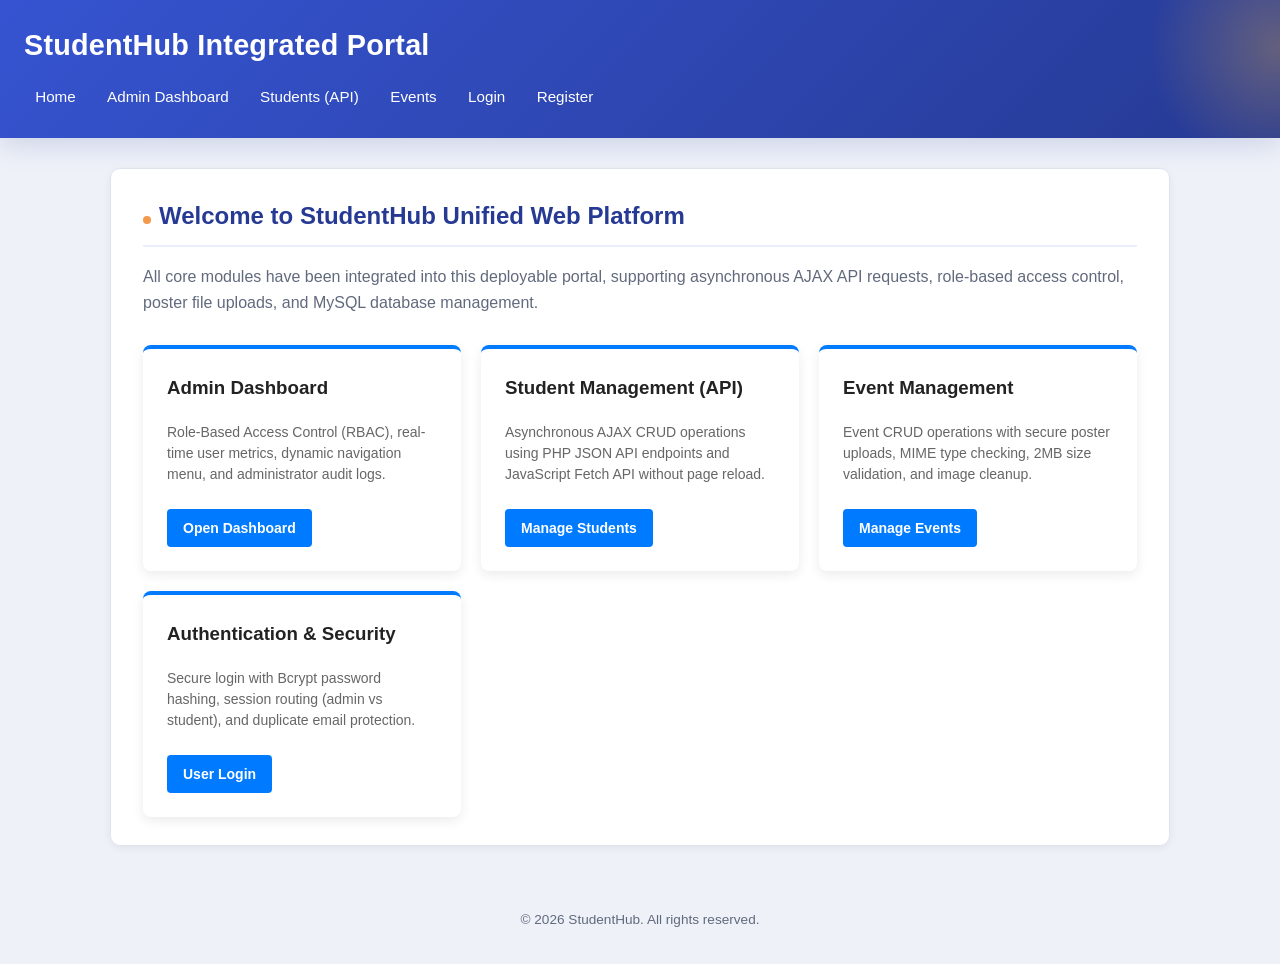
<file: index.html>
<!DOCTYPE html>
<html lang="en">
<head>
    <meta charset="UTF-8">
    <meta name="viewport" content="width=device-width, initial-scale=1.0">
    <title>StudentHub - Integrated Portal</title>
    <link rel="stylesheet" href="styles.css">
    <style>
        .portal-grid {
            display: grid;
            grid-template-columns: repeat(auto-fit, minmax(260px, 1fr));
            gap: 20px;
            margin-top: 30px;
        }
        .portal-card {
            background: white;
            padding: 24px;
            border-radius: 8px;
            box-shadow: 0 4px 12px rgba(0,0,0,0.08);
            border-top: 4px solid #007bff;
            transition: transform 0.2s;
        }
        .portal-card:hover {
            transform: translateY(-4px);
        }
        .portal-card h3 {
            margin-top: 0;
            color: #222;
        }
        .portal-card p {
            color: #666;
            font-size: 14px;
            line-height: 1.5;
        }
        .portal-btn {
            display: inline-block;
            background: #007bff;
            color: white;
            padding: 8px 16px;
            border-radius: 4px;
            text-decoration: none;
            font-weight: bold;
            font-size: 14px;
            margin-top: 10px;
        }
        .portal-btn:hover {
            background: #0056b3;
            text-decoration: none;
        }
    </style>
</head>
<body>

    <header>
        <h1>StudentHub Integrated Portal</h1>
        <nav aria-label="Main Navigation">
            <a href="index.html">Home</a>
            <a href="admin_dashboard.php">Admin Dashboard</a>
            <a href="student_api.html">Students (API)</a>
            <a href="events.php">Events</a>
            <a href="login.php">Login</a>
            <a href="register.php">Register</a>
        </nav>
    </header>

    <main id="main-content" style="max-width: 1100px; margin: 30px auto; padding: 0 20px;">
        <section>
            <h2>Welcome to StudentHub Unified Web Platform</h2>
            <p>All core modules have been integrated into this deployable portal, supporting asynchronous AJAX API requests, role-based access control, poster file uploads, and MySQL database management.</p>

            <div class="portal-grid">
                <div class="portal-card">
                    <h3>Admin Dashboard</h3>
                    <p>Role-Based Access Control (RBAC), real-time user metrics, dynamic navigation menu, and administrator audit logs.</p>
                    <a href="admin_dashboard.php" class="portal-btn">Open Dashboard</a>
                </div>

                <div class="portal-card">
                    <h3>Student Management (API)</h3>
                    <p>Asynchronous AJAX CRUD operations using PHP JSON API endpoints and JavaScript Fetch API without page reload.</p>
                    <a href="student_api.html" class="portal-btn">Manage Students</a>
                </div>

                <div class="portal-card">
                    <h3>Event Management</h3>
                    <p>Event CRUD operations with secure poster uploads, MIME type checking, 2MB size validation, and image cleanup.</p>
                    <a href="events.php" class="portal-btn">Manage Events</a>
                </div>

                <div class="portal-card">
                    <h3>Authentication & Security</h3>
                    <p>Secure login with Bcrypt password hashing, session routing (admin vs student), and duplicate email protection.</p>
                    <a href="login.php" class="portal-btn">User Login</a>
                </div>
            </div>
        </section>
    </main>

    <footer>
        <p>&copy; 2026 StudentHub. All rights reserved.</p>
    </footer>

</body>
</html>
</file>
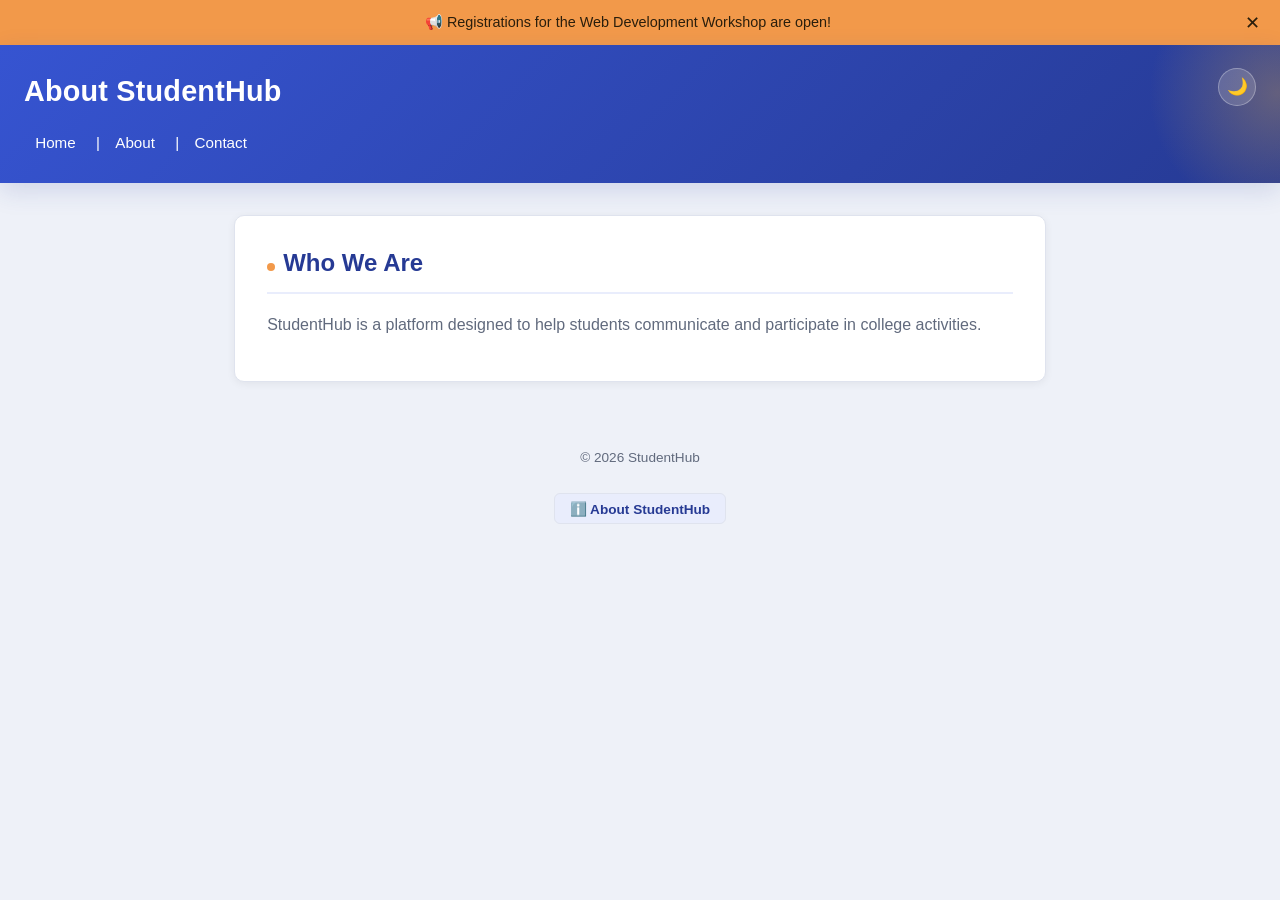
<file: about.html>
<!DOCTYPE html>
<html lang="en">
<head>
    <meta charset="UTF-8">
    <meta name="viewport" content="width=device-width, initial-scale=1.0">
    <title>About - StudentHub</title>
    <link rel="stylesheet" href="styles.css">
</head>
<body>
    <header>
        <h1>About StudentHub</h1>
        <nav aria-label="Main Navigation">
            <a href="index.html">Home</a> |
            <a href="about.html">About</a> |
            <a href="contact.html">Contact</a>
        </nav>
    </header>
    <main>
        <section>
            <h2>Who We Are</h2>
            <p>StudentHub is a platform designed to help students communicate and participate in college activities.</p>
        </section>
    </main>
    <footer>
        <p>&copy; 2026 StudentHub</p>
    </footer>
    <script src="script.js"></script>
</body>
</html>
</file>
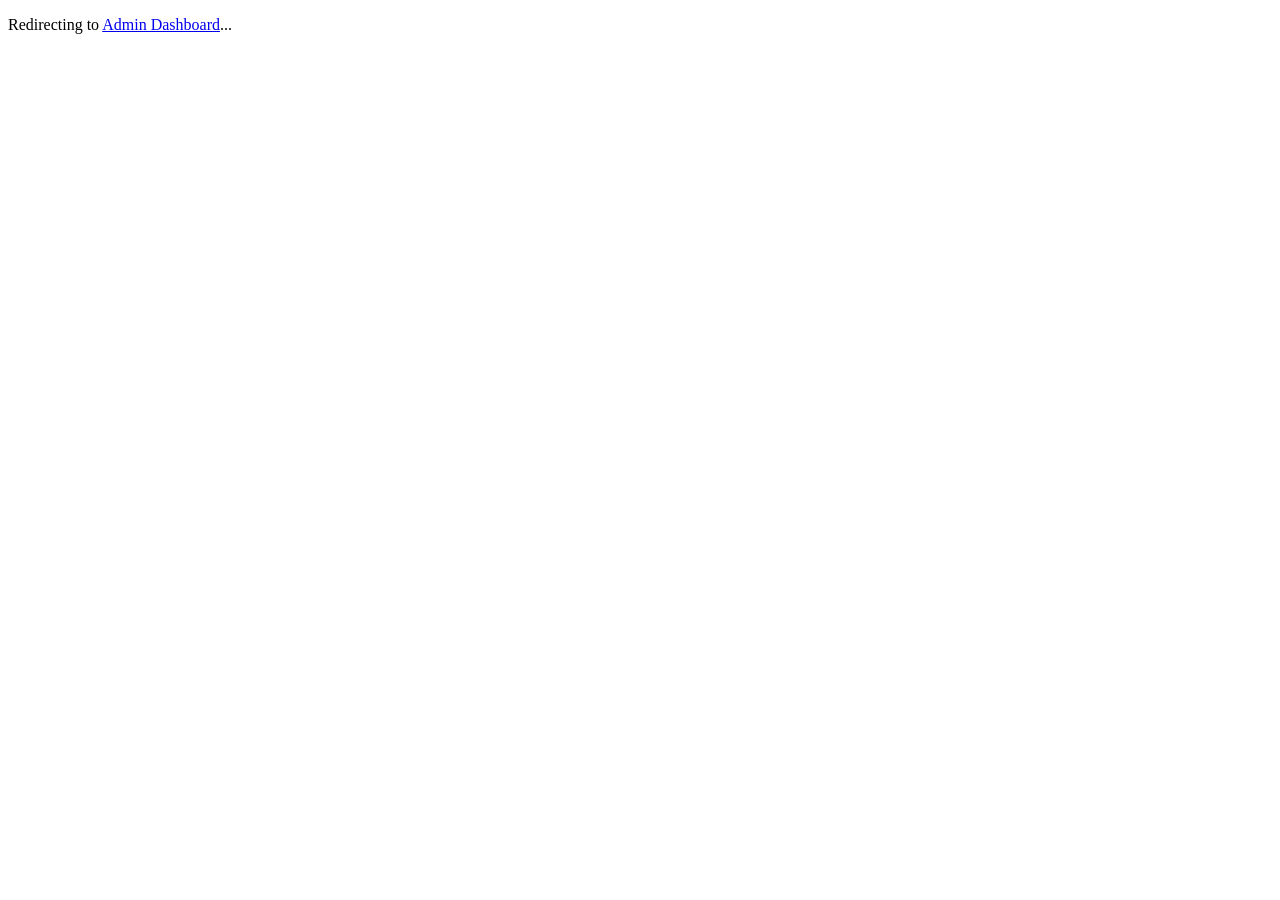
<file: admin.html>
<!DOCTYPE html>
<html lang="en">
<head>
    <meta charset="UTF-8">
    <meta http-equiv="refresh" content="0; url=admin_dashboard.php">
    <title>Admin - StudentHub</title>
</head>
<body>
    <p>Redirecting to <a href="admin_dashboard.php">Admin Dashboard</a>...</p>
</body>
</html>
</file>
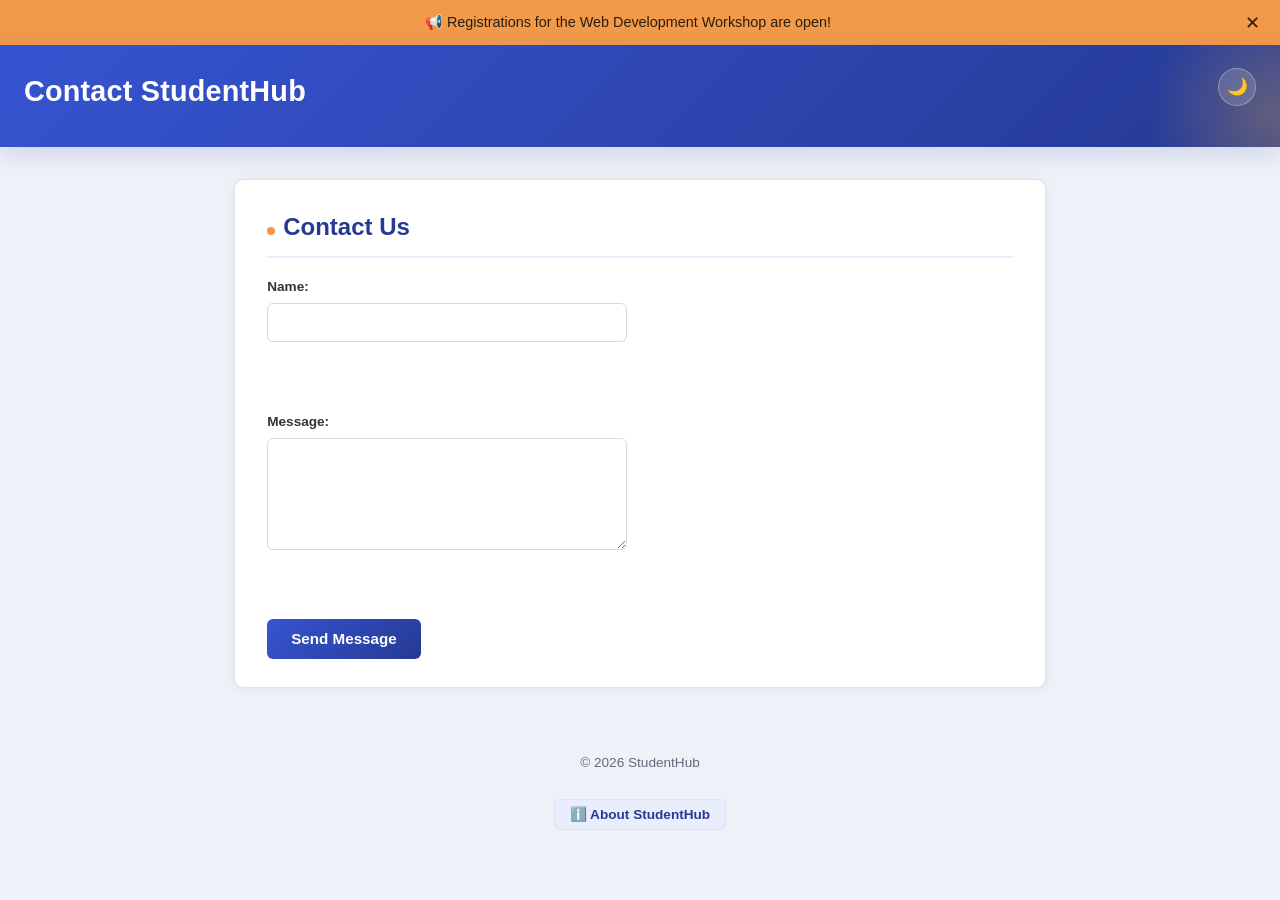
<file: contact.html>
<!DOCTYPE html>
<html lang="en">
<head>
    <meta charset="UTF-8">
    <meta name="viewport" content="width=device-width, initial-scale=1.0">
    <title>Contact - StudentHub</title>
    <link rel="stylesheet" href="styles.css">
</head>
<body>
    <header>
        <h1>Contact StudentHub</h1>
    </header>
    <main>
        <section>
            <h2>Contact Us</h2>
            <form>
                <label for="name">Name:</label>
                <input type="text" id="name" required>
                <br><br>
                <label for="message">Message:</label>
                <textarea id="message" rows="5" cols="30"></textarea>
                <br><br>
                <button type="submit">Send Message</button>
            </form>
        </section>
    </main>
    <footer>
        <p>&copy; 2026 StudentHub</p>
    </footer>
    <script src="script.js"></script>
</body>
</html>
</file>
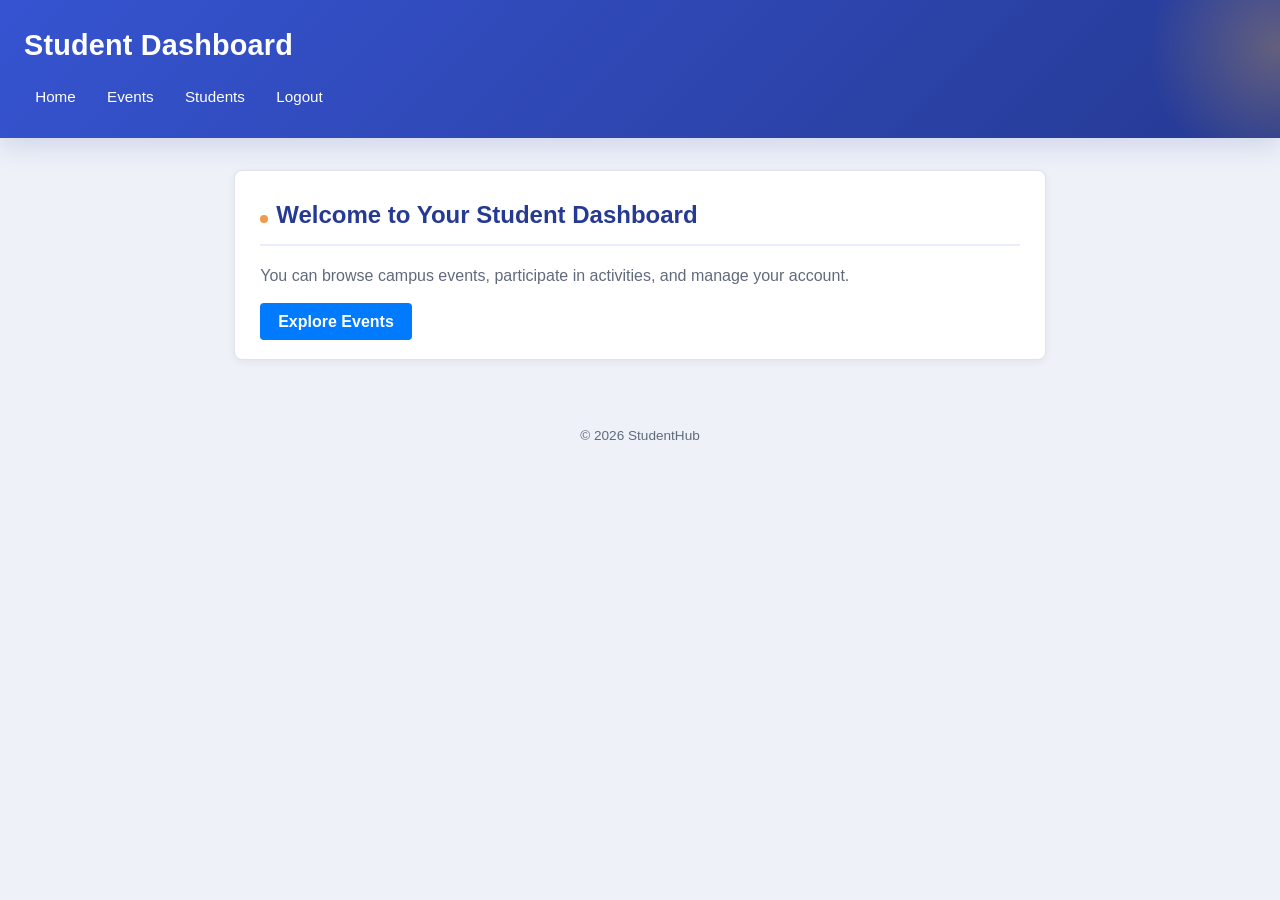
<file: dashboard.html>
<!DOCTYPE html>
<html lang="en">
<head>
    <meta charset="UTF-8">
    <meta name="viewport" content="width=device-width, initial-scale=1.0">
    <title>Student Dashboard - StudentHub</title>
    <link rel="stylesheet" href="styles.css">
</head>
<body>
    <header>
        <h1>Student Dashboard</h1>
        <nav aria-label="Dashboard Navigation">
            <a href="index.html">Home</a>
            <a href="events.php">Events</a>
            <a href="student_api.html">Students</a>
            <a href="login.php">Logout</a>
        </nav>
    </header>
    <main>
        <section style="max-width: 900px; margin: 30px auto; background: white; padding: 25px; border-radius: 8px;">
            <h2>Welcome to Your Student Dashboard</h2>
            <p>You can browse campus events, participate in activities, and manage your account.</p>
            <div style="margin-top: 20px;">
                <a href="events.php" style="background:#007bff; color:white; padding:10px 18px; border-radius:4px; text-decoration:none; font-weight:bold;">Explore Events</a>
            </div>
        </section>
    </main>
    <footer>
        <p>&copy; 2026 StudentHub</p>
    </footer>
</body>
</html>
</file>
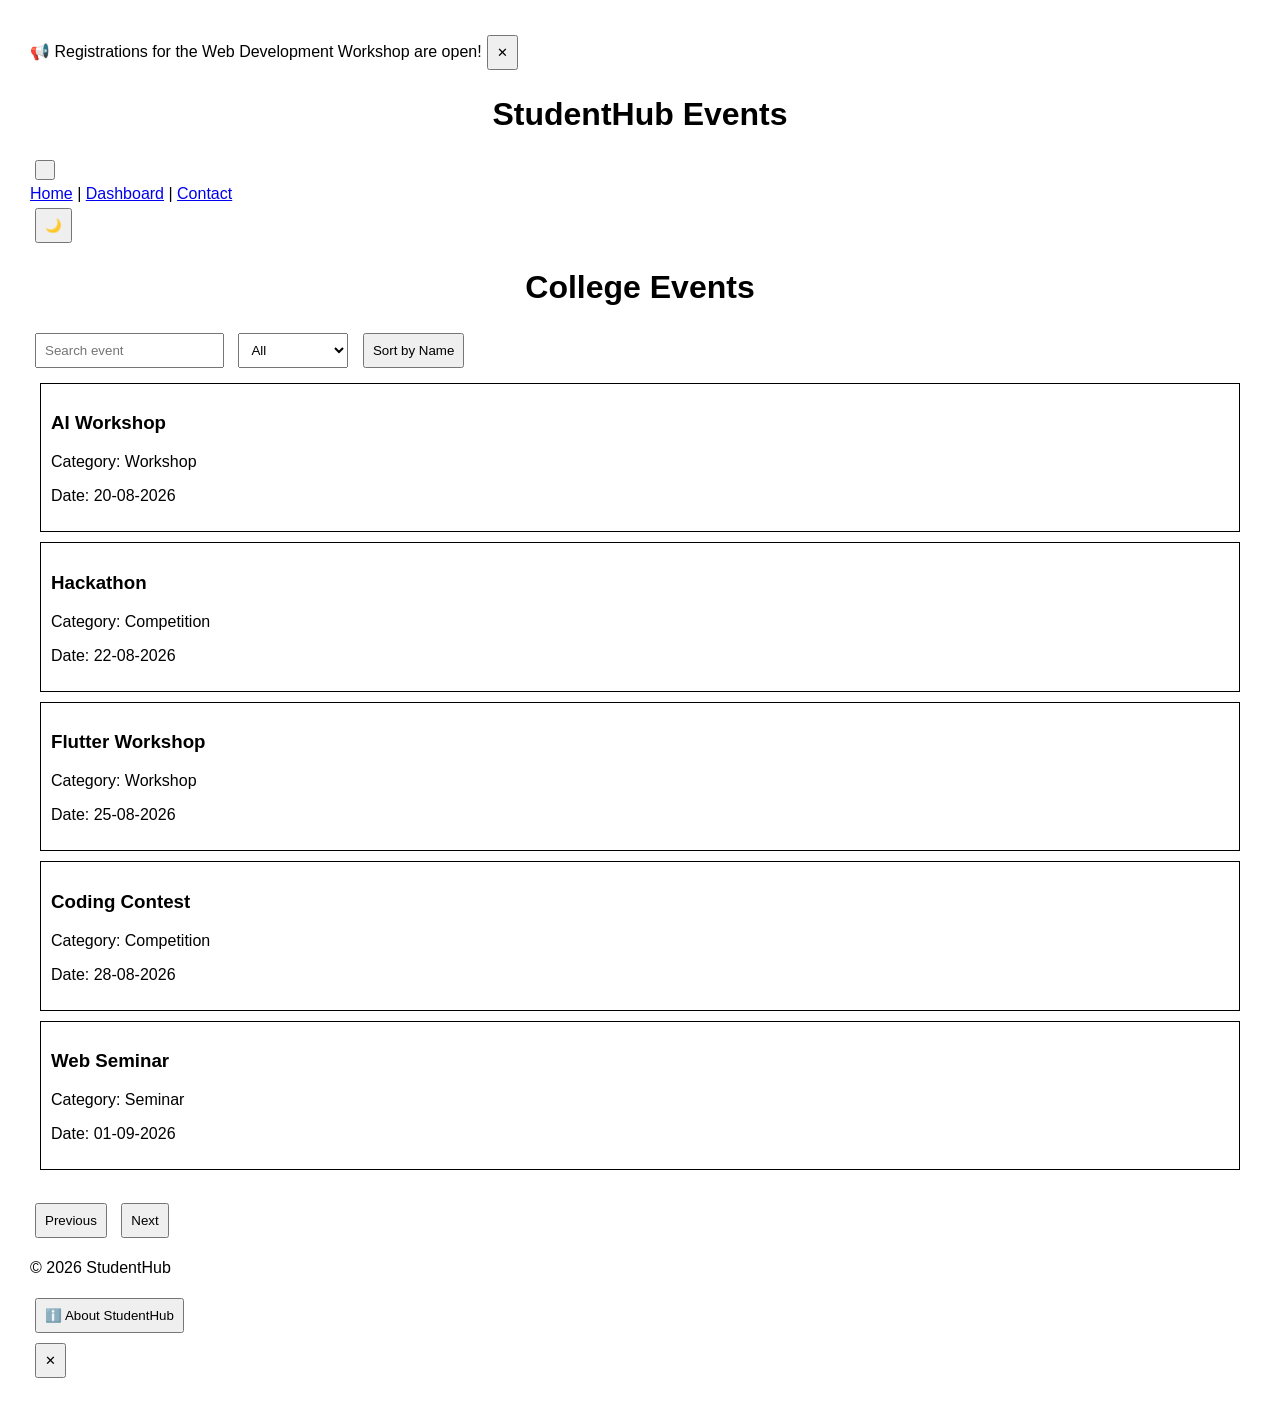
<file: events.html>
<!DOCTYPE html>
<html lang="en">
<head>
     <link rel = "stylesheet" href = "C:\Users\montu\OneDrive\Student_hub\styles.css">
    <meta charset="UTF-8">
    <meta name="viewport" content="width=device-width, initial-scale=1.0">
    <title>Events - StudentHub</title>
    <style>

                body {
                    font-family: Arial;
                    margin: 30px;
                }

                h1 {
                    text-align: center;
                }

                input, select, button {
                    padding: 8px;
                    margin: 5px;
                }

                .event {
                    border: 1px solid black;
                    padding: 10px;
                    margin: 10px;
                }

            </style>
</head>
<body>
    <header>
        <h1>StudentHub Events</h1>
        <nav aria-label="Main Navigation">
            <a href="index.html">Home</a> |
            <a href="dashboard.html">Dashboard</a> |
            <a href="contact.html">Contact</a>
        </nav>
    </header>
     <h1>College Events</h1>

            <!-- Search -->
            <input type="text" id="search" placeholder="Search event">

            <!-- Filter -->
            <select id="category">

                <option value="All">All</option>
                <option value="Workshop">Workshop</option>
                <option value="Seminar">Seminar</option>
                <option value="Competition">Competition</option>

            </select>

            <!-- Sort -->
            <button onclick="sortEvents()">
                Sort by Name
            </button>

            <!-- <hr> -->

            <div id="output">Loading...</div>

            <br>

            <!-- Pagination -->
            <button onclick="previousPage()">
                Previous
            </button>

            <button onclick="nextPage()">
                Next
            </button>


            <script>

                let events = [];
                let page = 1;
                let perPage = 5;

                // Fetch JSON data
                fetch("events.json")
                    .then(response => response.json())
                    .then(data => {
                        events = data;
                        displayEvents();

                    })

                    .catch(error => {
                        document.getElementById("output").innerHTML =
                            "Error loading data";
                    });


                // Display events
                function displayEvents() {

                    let searchText = document.getElementById("search") .value.toLowerCase();
                    let category =document.getElementById("category").value;
                    // Search
                    let result = events.filter(function(event) {
                        return event.name .toLowerCase() .includes(searchText);

                    });


                    // Filter
                    if (category != "All") {
                        result = result.filter(function(event) {
                            return event.category == category;
                        });

                    }


                    // Pagination
                    let start = (page - 1) * perPage;
                    let end = start + perPage;
                    let pageData = result.slice(start, end);


                    // Display
                    let output = "";


                    pageData.forEach(function(event) {
                        output +="<div class='event'>" + "<h3>" + event.name + "</h3>" +
                            "<p>Category: " + event.category + "</p>" +
                            "<p>Date: " + event.date + "</p>" +
                            "</div>";

                    });


                    document.getElementById("output")
                        .innerHTML = output;

                }


                // Search
                document.getElementById("search")
                    .addEventListener("input", function() {
                        page = 1;
                        displayEvents();
                    });


                // Filter
                document.getElementById("category").addEventListener("change", function() {
                        page = 1;
                        displayEvents();
                    });


                // Sort
                function sortEvents() {
                    events.sort(function(a, b) {
                        return a.name.localeCompare(b.name);

                    });

                    displayEvents();
                }


                // Next page
                function nextPage() {
                    page++;
                    displayEvents();
                }


                // Previous page
                function previousPage() {
                    if (page > 1) {
                        page--;
                        displayEvents();
                    }
                }

            </script>
    <footer>
        <p>&copy; 2026 StudentHub</p>
    </footer>
     <script src="script.js"></script>
</body>
</html>
</file>
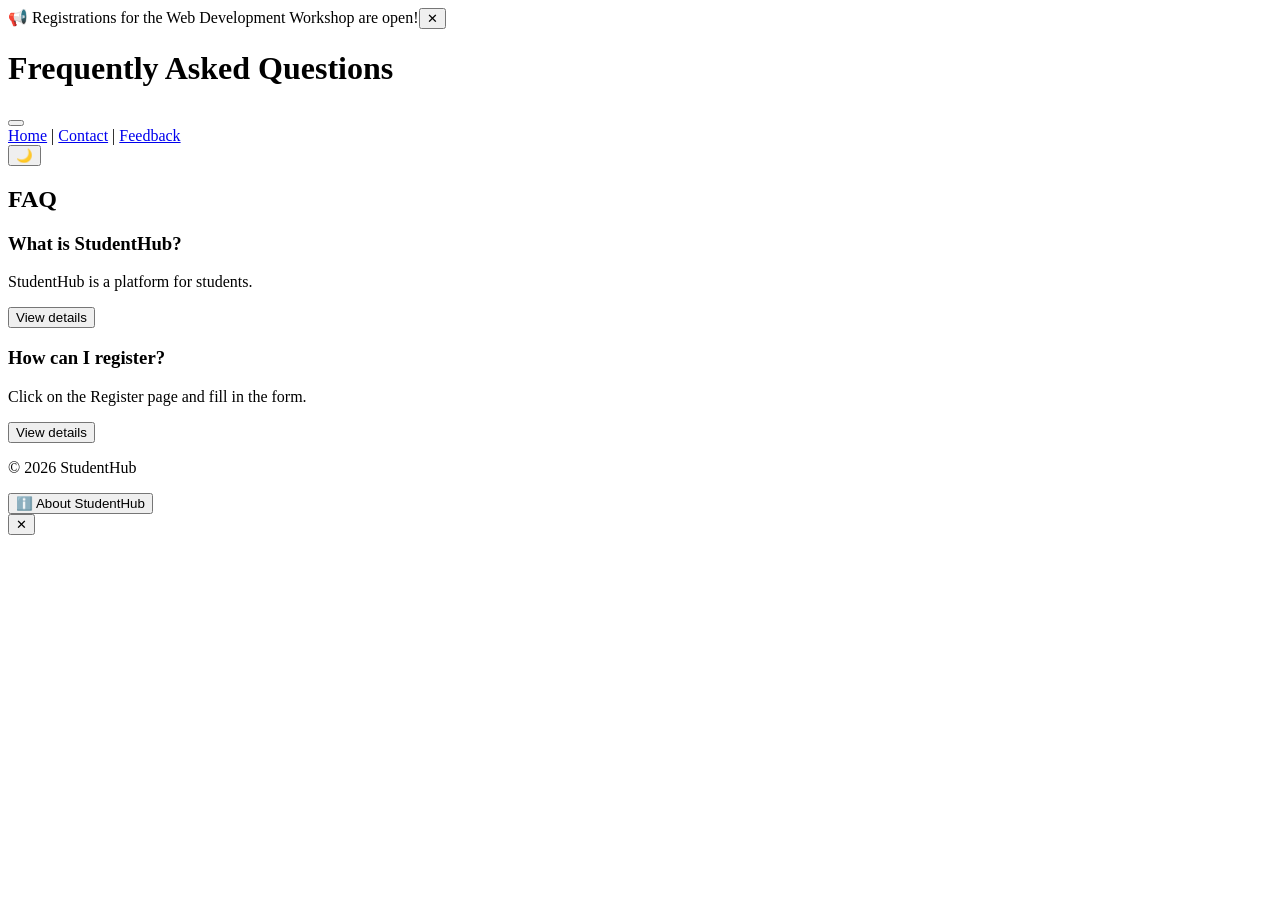
<file: faq.html>
<!DOCTYPE html>
<html lang="en">
<head>
     <link rel = "stylesheet" href = "C:\Users\montu\OneDrive\Student_hub\styles.css">
    <meta charset="UTF-8">
    <meta name="viewport" content="width=device-width, initial-scale=1.0">
    <title>FAQ - StudentHub</title>
</head>
<body>
    <header>
        <h1>Frequently Asked Questions</h1>
        <nav aria-label="Main Navigation">
            <a href="index.html">Home</a> |
            <a href="contact.html">Contact</a> |
            <a href="feedback.html">Feedback</a>
        </nav>
    </header>
    <main>
        <section>
            <h2>FAQ</h2>
            <article>
                <h3>What is StudentHub?</h3>
                <p>StudentHub is a platform for students.</p>
            </article>
            <article>
                <h3>How can I register?</h3>
                <p>Click on the Register page and fill in the form.</p>
            </article>
        </section>
    </main>
    <footer>
        <p>&copy; 2026 StudentHub</p>
    </footer>
     <script src="script.js"></script>
</body>
</html>
</file>
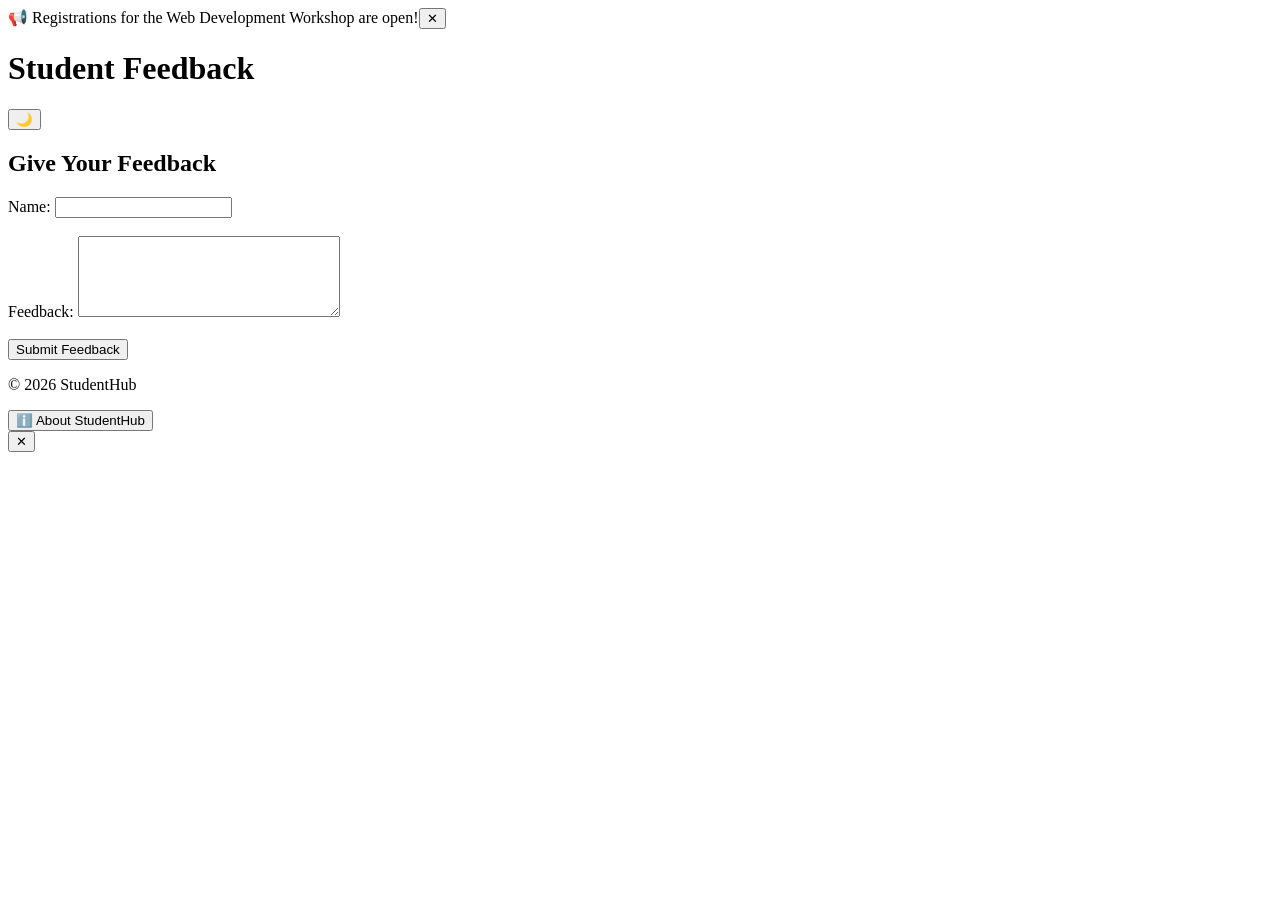
<file: feedback.html>
<!DOCTYPE html>
<html lang="en">
<head>
     <link rel = "stylesheet" href = "C:\Users\montu\OneDrive\Student_hub\styles.css">
    <meta charset="UTF-8">
    <meta name="viewport" content="width=device-width, initial-scale=1.0">
    <title>Feedback - StudentHub</title>
</head>
<body>
    <header>
        <h1>Student Feedback</h1>
    </header>
    <main>
        <section>
            <h2>Give Your Feedback</h2>
            <form>
                <label for="name">Name:</label>
                <input type="text" id="name" required>
                <br><br>
                <label for="feedback">Feedback:</label>
                <textarea id="feedback" rows="5" cols="30"></textarea>
                <br><br>
                <button type="submit">Submit Feedback</button>
            </form>
        </section>
    </main>
    <footer>
        <p>&copy; 2026 StudentHub</p>
    </footer>
     <script src="script.js"></script>
</body>
</html>
</file>
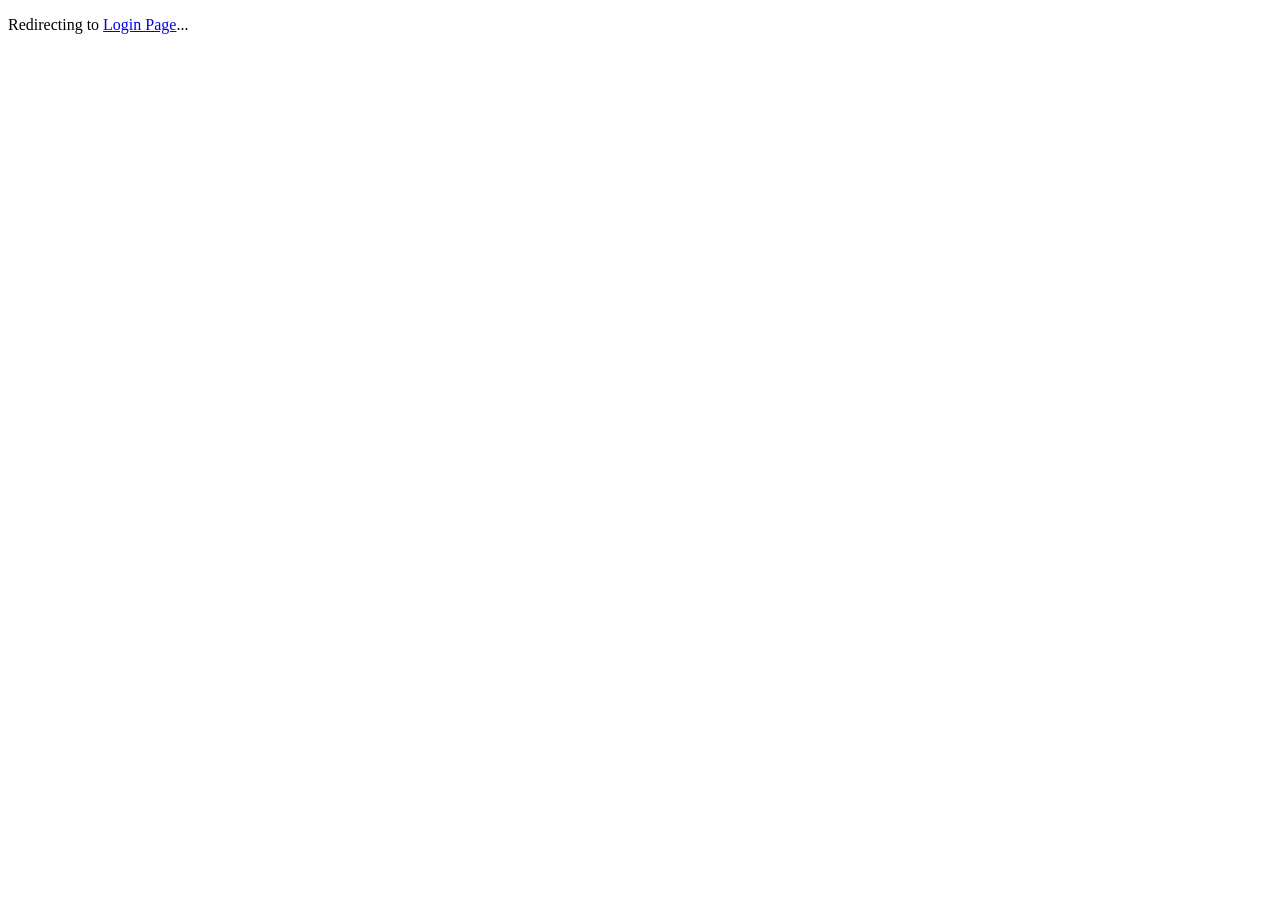
<file: login.html>
<!DOCTYPE html>
<html lang="en">
<head>
    <meta charset="UTF-8">
    <meta http-equiv="refresh" content="0; url=login.php">
    <title>Redirecting to Login - StudentHub</title>
</head>
<body>
    <p>Redirecting to <a href="login.php">Login Page</a>...</p>
</body>
</html>
</file>
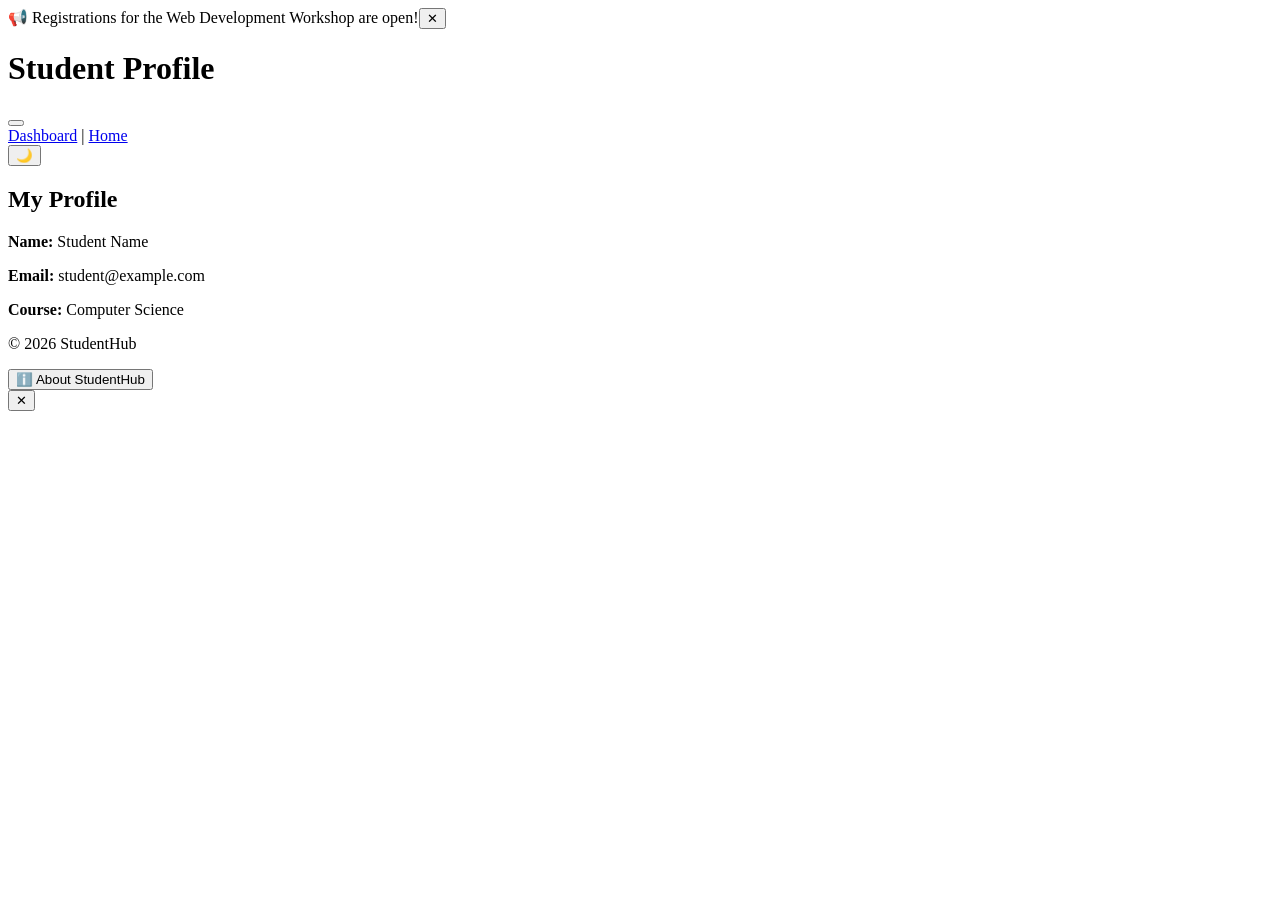
<file: profile.html>
<!DOCTYPE html>
<html lang="en">
<head>
     <link rel = "stylesheet" href = "C:\Users\montu\OneDrive\Student_hub\styles.css">
    <meta charset="UTF-8">
    <meta name="viewport" content="width=device-width, initial-scale=1.0">
    <title>Profile - StudentHub</title>
</head>
<body>
    <header>
        <h1>Student Profile</h1>
        <nav aria-label="Profile Navigation">
            <a href="dashboard.html">Dashboard</a> |
            <a href="index.html">Home</a>
        </nav>
    </header>
    <main>
        <section>
            <h2>My Profile</h2>
            <p><strong>Name:</strong> Student Name</p>
            <p><strong>Email:</strong> student@example.com</p>
            <p><strong>Course:</strong> Computer Science</p>
        </section>
    </main>
    <footer>
        <p>&copy; 2026 StudentHub</p>
    </footer>
     <script src="script.js"></script>
</body>
</html>
</file>
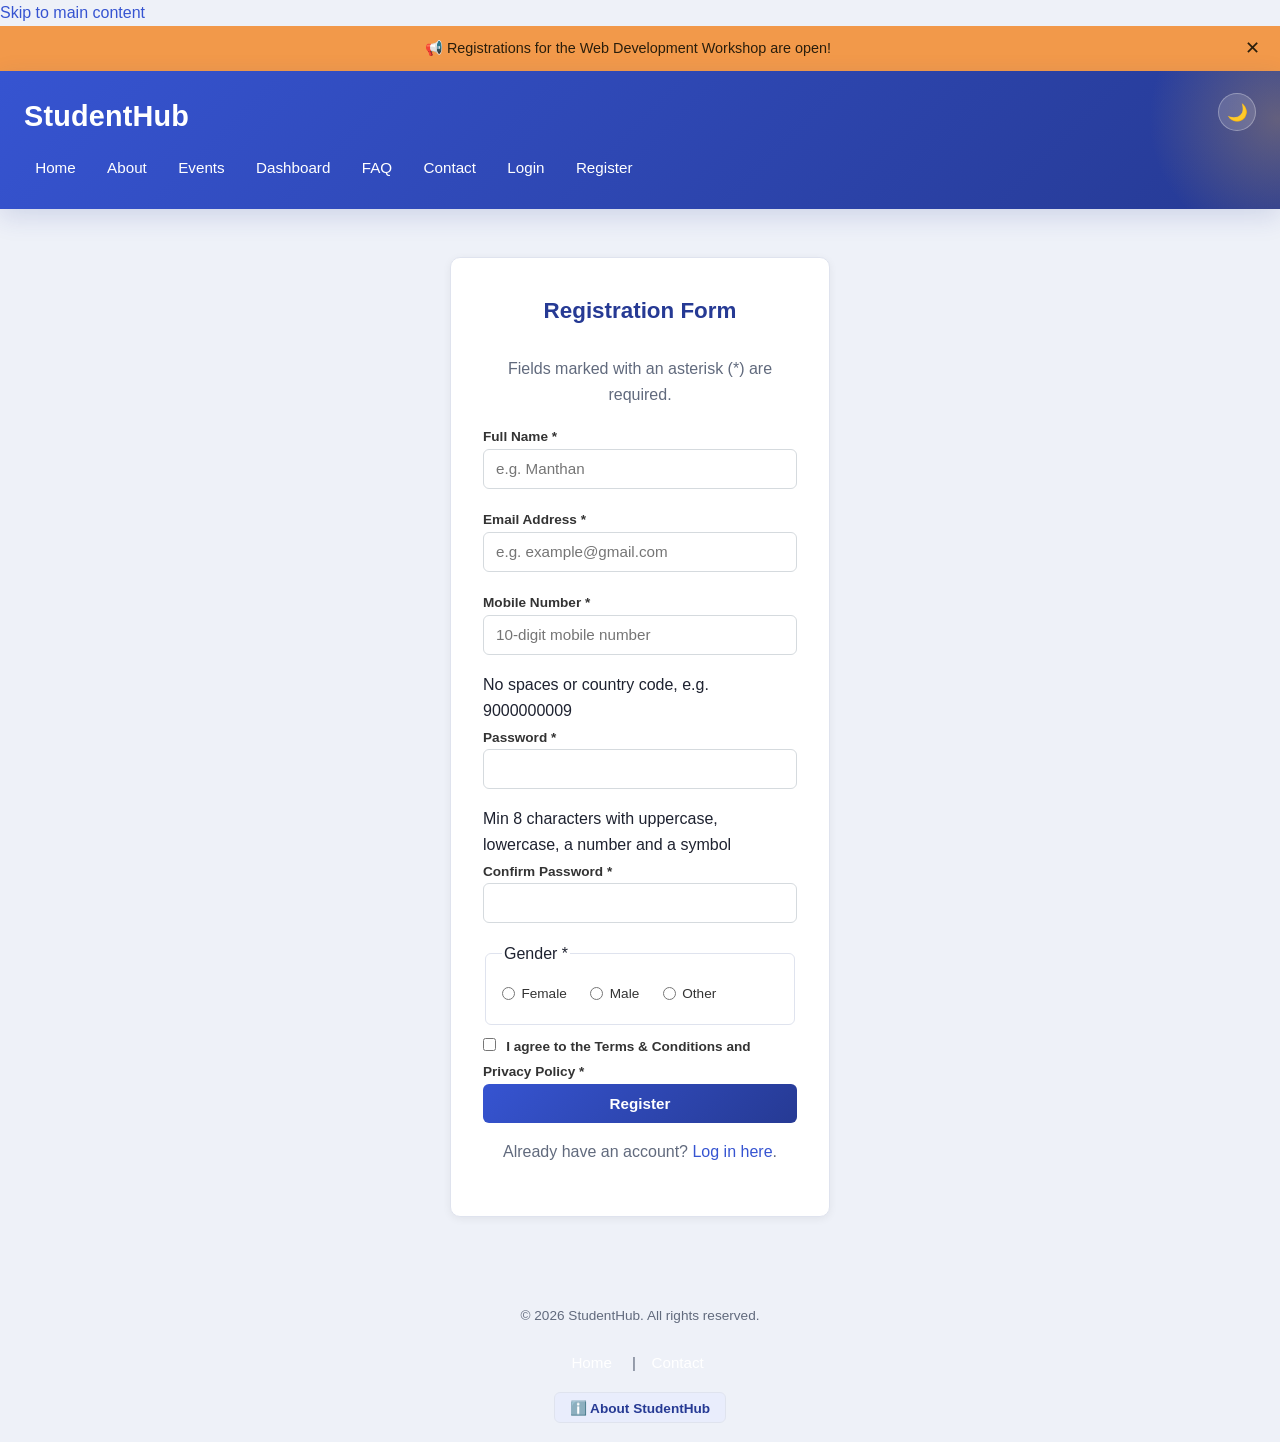
<file: register.html>
<!DOCTYPE html>
<html lang="en">
<head>
  <meta charset="UTF-8">
  <meta name="viewport" content="width=device-width, initial-scale=1.0">
  <title>StudentHub | Register</title>
  <meta name="description" content="Create your StudentHub account.">
  <link rel="stylesheet" href="styles.css">
</head>
<body>

  <a class="skip-link" href="#main-content">Skip to main content</a>

  <header>
    <h1>StudentHub</h1>
    <nav aria-label="Main navigation">
      <a href="index.html">Home</a>
      <a href="about.html">About</a>
      <a href="events.html">Events</a>
      <a href="dashboard.html">Dashboard</a>
      <a href="faq.html">FAQ</a>
      <a href="contact.html">Contact</a>
      <a href="login.php">Login</a>
      <a href="register.php" aria-current="page">Register</a>
    </nav>
  </header>

  <main id="main-content">
    <section aria-labelledby="register-heading">
      <h2 id="register-heading">Registration Form</h2>
      <p>Fields marked with an asterisk (*) are required.</p>

      <div id="reg-success-message" role="status"></div>

      <form id="registration-form" novalidate>

        <div class="field-row">
          <label for="reg-name">Full Name *</label>
          <input type="text" id="reg-name" name="name" autocomplete="name"
                 placeholder="e.g. Manthan " required>
          <span class="error-message" id="reg-name-error" role="alert"></span>
        </div>

        <div class="field-row">
          <label for="reg-email">Email Address *</label>
          <input type="email" id="reg-email" name="email" autocomplete="email"
                 placeholder="e.g. example@gmail.com" required>
          <span class="error-message" id="reg-email-error" role="alert"></span>
        </div>

        <div class="field-row">
          <label for="reg-mobile">Mobile Number *</label>
          <input type="tel" id="reg-mobile" name="mobile" autocomplete="tel"
                 placeholder="10-digit mobile number" maxlength="10" required>
          <span class="hint-text">No spaces or country code, e.g. 9000000009</span>
          <span class="error-message" id="reg-mobile-error" role="alert"></span>
        </div>

        <div class="field-row">
          <label for="password">Password *</label>
          <input type="password" id="password" name="password" autocomplete="new-password" required>
          <span class="hint-text">Min 8 characters with uppercase, lowercase, a number and a symbol</span>
          <span class="error-message" id="password-error" role="alert"></span>
        </div>

        <div class="field-row">
          <label for="confirm-password">Confirm Password *</label>
          <input type="password" id="confirm-password" name="confirm_password" autocomplete="new-password" required>
          <span class="error-message" id="confirm-password-error" role="alert"></span>
        </div>

        <fieldset>
          <legend>Gender *</legend>
          <label><input type="radio" name="gender" value="female" required> Female</label>
          <label><input type="radio" name="gender" value="male"> Male</label>
          <label><input type="radio" name="gender" value="other"> Other</label>
        </fieldset>
        <span class="error-message" id="reg-gender-error" role="alert"></span>

        <div class="field-row">
          <label>
            <input type="checkbox" id="reg-terms" name="terms" required>
            I agree to the Terms &amp; Conditions and Privacy Policy *
          </label>
          <span class="error-message" id="reg-terms-error" role="alert"></span>
        </div>

        <button type="submit">Register</button>
      </form>

      <p>Already have an account? <a href="login.php">Log in here</a>.</p>
    </section>
  </main>

  <footer>
    <p>&copy; 2026 StudentHub. All rights reserved.</p>
    <nav aria-label="Footer navigation">
      <a href="index.html">Home</a> |
      <a href="contact.html">Contact</a>
    </nav>
  </footer>

  <script src="script.js"></script>
  <script src="registration_validation.js"></script>
</body>
</html>
</file>
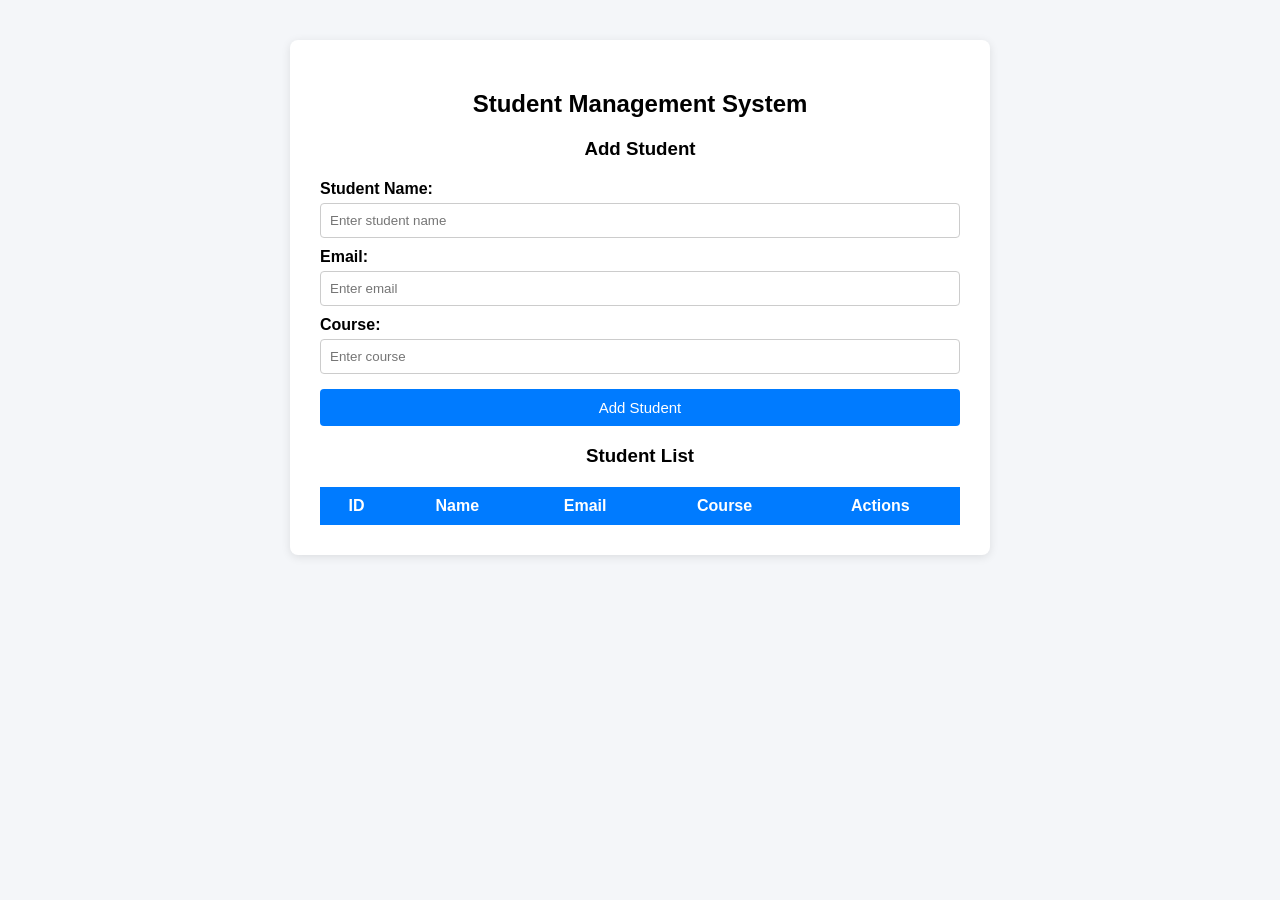
<file: student_api.html>
<!DOCTYPE html>
<html>
<head>
    <title>Student Management System</title>
    <style>
        body {
            font-family: Arial, sans-serif;
            background: #f4f6f9;
            margin: 40px auto;
            max-width: 700px;
        }
        .box {
            background: #ffffff;
            padding: 30px;
            border-radius: 8px;
            box-shadow: 0 2px 10px rgba(0,0,0,0.1);
        }
        h2, h3 {
            text-align: center;
            margin-bottom: 20px;
        }
        label {
            font-weight: bold;
            display: block;
            margin-top: 10px;
        }
        input {
            width: 100%;
            padding: 9px;
            margin-top: 5px;
            border: 1px solid #ccc;
            border-radius: 4px;
            box-sizing: border-box;
        }
        button.btn-blue {
            width: 100%;
            background: #007bff;
            color: white;
            border: none;
            padding: 10px;
            margin-top: 15px;
            border-radius: 4px;
            font-size: 15px;
            cursor: pointer;
        }
        button.btn-blue:hover {
            background: #0056b3;
        }
        #msg {
            text-align: center;
            color: green;
            font-weight: bold;
            margin-top: 12px;
        }
        table {
            width: 100%;
            border-collapse: collapse;
            margin-top: 15px;
        }
        th {
            background: #007bff;
            color: white;
            padding: 10px;
        }
        td {
            border: 1px solid #ddd;
            padding: 10px;
            text-align: center;
        }
        .btn-small {
            background: #007bff;
            color: white;
            border: none;
            padding: 5px 10px;
            border-radius: 3px;
            cursor: pointer;
        }
    </style>
</head>
<body>

<div class="box">
    <h2>Student Management System</h2>
    <h3 id="form-title">Add Student</h3>

    <input type="hidden" id="student_id">

    <label>Student Name:</label>
    <input type="text" id="name" placeholder="Enter student name">

    <label>Email:</label>
    <input type="email" id="email" placeholder="Enter email">

    <label>Course:</label>
    <input type="text" id="course" placeholder="Enter course">

    <button type="button" class="btn-blue" id="submit-btn" onclick="saveStudent()">Add Student</button>

    <div id="msg"></div>

    <h3>Student List</h3>

    <table>
        <thead>
            <tr>
                <th>ID</th>
                <th>Name</th>
                <th>Email</th>
                <th>Course</th>
                <th>Actions</th>
            </tr>
        </thead>
        <tbody id="student-data"></tbody>
    </table>
</div>

<script>
window.onload = loadStudents;

function loadStudents() {
    fetch('api.php')
        .then(res => res.json())
        .then(data => {
            let rows = '';
            data.forEach(s => {
                rows += `<tr>
                    <td>${s.id}</td>
                    <td>${s.name}</td>
                    <td>${s.email}</td>
                    <td>${s.course}</td>
                    <td>
                        <button class="btn-small" onclick="editStudent(${s.id}, '${s.name}', '${s.email}', '${s.course}')">Edit</button>
                        <button class="btn-small" onclick="deleteStudent(${s.id})">Delete</button>
                    </td>
                </tr>`;
            });
            document.getElementById('student-data').innerHTML = rows;
        });
}

function saveStudent() {
    let id = document.getElementById('student_id').value;
    let name = document.getElementById('name').value;
    let email = document.getElementById('email').value;
    let course = document.getElementById('course').value;

    if (!name || !email || !course) {
        alert('Please fill all fields');
        return;
    }

    let studentData = { id: id, name: name, email: email, course: course };

    if (id) {
        fetch('api.php', {
            method: 'PUT',
            headers: { 'Content-Type': 'application/json' },
            body: JSON.stringify(studentData)
        })
        .then(res => res.json())
        .then(res => {
            showMsg(res.message);
            resetForm();
            loadStudents();
        });
    } else {
        fetch('api.php', {
            method: 'POST',
            headers: { 'Content-Type': 'application/json' },
            body: JSON.stringify(studentData)
        })
        .then(res => res.json())
        .then(res => {
            showMsg(res.message);
            resetForm();
            loadStudents();
        });
    }
}

function editStudent(id, name, email, course) {
    document.getElementById('student_id').value = id;
    document.getElementById('name').value = name;
    document.getElementById('email').value = email;
    document.getElementById('course').value = course;

    document.getElementById('form-title').innerText = 'Edit Student';
    document.getElementById('submit-btn').innerText = 'Update Student';
}

function deleteStudent(id) {
    if (confirm('Are you sure you want to delete?')) {
        fetch('api.php?id=' + id, {
            method: 'DELETE'
        })
        .then(res => res.json())
        .then(res => {
            showMsg(res.message);
            loadStudents();
        });
    }
}

function resetForm() {
    document.getElementById('student_id').value = '';
    document.getElementById('name').value = '';
    document.getElementById('email').value = '';
    document.getElementById('course').value = '';
    document.getElementById('form-title').innerText = 'Add Student';
    document.getElementById('submit-btn').innerText = 'Add Student';
}

function showMsg(text) {
    let msgBox = document.getElementById('msg');
    msgBox.innerText = text;
    setTimeout(() => { msgBox.innerText = ''; }, 3000);
}
</script>

</body>
</html>
</file>
<file: styles.css>
/* ==========================================================================
   StudentHub — stylesheet
   Clean, modern styling for the existing pages. No markup changes needed.

   CSS concepts used: custom properties, gradients, box-shadow layering,
   transitions & transforms, keyframe animations, pseudo-elements,
   CSS grid, :has() for smart page detection, custom scrollbar,
   focus-visible states, reduced-motion support.
   ========================================================================== */

:root {
  --green: #3654d1;
  --green-dark: #263a94;
  --green-light: #e9edfc;
  --gold: #f2994a;
  --bg: #eef1f8;
  --card: #ffffff;
  --text: #1e2230;
  --text-soft: #616a7d;
  --border: #dfe3ee;
  --radius: 10px;
  --shadow-sm: 0 2px 8px rgba(0, 0, 0, 0.06);
  --shadow-md: 0 8px 24px rgba(38, 58, 148, 0.15);
  --transition: 0.2s ease;
}

* {
  box-sizing: border-box;
}

html {
  scroll-behavior: smooth;
}

body {
  margin: 0;
  font-family: 'Segoe UI', Arial, Helvetica, sans-serif;
  background: var(--bg);
  color: var(--text);
  line-height: 1.6;
  animation: fadeIn 0.4s ease both;
}

/* custom scrollbar */
::-webkit-scrollbar {
  width: 10px;
}
::-webkit-scrollbar-track {
  background: var(--bg);
}
::-webkit-scrollbar-thumb {
  background: var(--green);
  border-radius: 10px;
}

a {
  color: var(--green);
  text-decoration: none;
  transition: color var(--transition);
}

a:hover {
  color: var(--green-dark);
  text-decoration: underline;
}

:focus-visible {
  outline: 2px solid var(--gold);
  outline-offset: 3px;
  border-radius: 4px;
}

/* ---------- keyframes ---------- */

@keyframes fadeIn {
  from { opacity: 0; }
  to { opacity: 1; }
}

@keyframes slideUp {
  from { opacity: 0; transform: translateY(14px); }
  to { opacity: 1; transform: translateY(0); }
}

@keyframes popIn {
  from { opacity: 0; transform: scale(0.92); }
  to { opacity: 1; transform: scale(1); }
}

/* ---------- header ---------- */

header {
  background: linear-gradient(135deg, var(--green), var(--green-dark));
  color: #fff;
  padding: 1.4rem 1.5rem;
  box-shadow: var(--shadow-md);
  position: relative;
  overflow: hidden;
}

/* decorative glow, pure pseudo-element, no markup needed */
header::after {
  content: "";
  position: absolute;
  top: -60%;
  right: -10%;
  width: 260px;
  height: 260px;
  background: radial-gradient(circle, rgba(212, 162, 76, 0.35), transparent 70%);
  pointer-events: none;
}

header h1 {
  margin: 0 0 0.7rem;
  font-size: 1.8rem;
  font-weight: 700;
  letter-spacing: 0.2px;
  position: relative;
}

nav {
  font-size: 0.95rem;
  position: relative;
}

nav a {
  display: inline-block;
  color: #fff;
  padding: 0.35rem 0.7rem;
  margin-right: 0.3rem;
  border-radius: 999px;
  transition: background var(--transition), transform var(--transition);
}

nav a:hover {
  background: rgba(255, 255, 255, 0.18);
  text-decoration: none;
  transform: translateY(-2px);
}

/* ---------- main content ---------- */

main {
  max-width: 850px;
  margin: 2rem auto;
  padding: 0 1.2rem;
}

section {
  background: var(--card);
  border: 1px solid var(--border);
  border-radius: var(--radius);
  padding: 1.75rem 2rem;
  margin-bottom: 1.5rem;
  box-shadow: var(--shadow-sm);
  transition: box-shadow var(--transition), transform var(--transition);
  animation: slideUp 0.45s ease both;
}

section:hover {
  box-shadow: var(--shadow-md);
  transform: translateY(-2px);
}

h2 {
  margin-top: 0;
  color: var(--green-dark);
  border-bottom: 2px solid var(--green-light);
  padding-bottom: 0.6rem;
  margin-bottom: 1.1rem;
  position: relative;
}

/* ---------- Radio buttons and checkbox ---------- */

fieldset {
  border: 1px solid var(--border);
  border-radius: 6px;
  padding: 1rem;
  margin-bottom: 0.5rem;
}

fieldset label {
  display: inline-flex;
  align-items: center;
  font-weight: normal;
  margin-right: 1.2rem;
  margin-bottom: 0;
}

fieldset input[type="radio"] {
  width: auto;
  margin: 0 0.4rem 0 0;
}

input[type="checkbox"] {
  width: auto;
  margin: 0 0.4rem 0 0;
}

/* small accent tick before every h2 */
h2::before {
  content: "";
  display: inline-block;
  width: 8px;
  height: 8px;
  background: var(--gold);
  border-radius: 50%;
  margin-right: 0.5rem;
}

section p {
  color: var(--text-soft);
}

section p strong {
  color: var(--green-dark);
}

/* article cards laid out on a responsive grid */
main section:has(article) {
  display: block;
}

main section > article {
  border: 1px solid #eee;
  border-left: 4px solid var(--green);
  border-radius: 8px;
  padding: 1rem 1.1rem;
  margin-bottom: 1rem;
  background: #fbfcfa;
  transition: transform var(--transition), box-shadow var(--transition), border-color var(--transition);
  animation: popIn 0.35s ease both;
}

main section > article:hover {
  transform: translateX(4px);
  border-left-color: var(--gold);
  box-shadow: var(--shadow-sm);
}

article h3 {
  margin: 0 0 0.3rem;
  font-size: 1.05rem;
  color: var(--green-dark);
}

article p {
  margin: 0;
  color: #666;
  font-size: 0.9rem;
}

/* Registration validation */

.error-message {
  display: block;
  color: #dc2626;
  font-size: 0.8rem;
  font-weight: 500;
  margin-top: -0.8rem;
  margin-bottom: 0.8rem;
}

input.invalid {
  border-color: #dc2626 !important;
  box-shadow: 0 0 0 3px rgba(220, 38, 38, 0.12);
}

input.valid {
  border-color: #16a34a !important;
  box-shadow: 0 0 0 3px rgba(22, 163, 74, 0.10);
}

#reg-success-message {
  display: none;
  padding: 12px;
  margin-bottom: 18px;
  border-radius: 7px;
  background: #dcfce7;
  color: #166534;
  font-weight: 600;
  text-align: center;
}

#reg-success-message.show {
  display: block;
}

/* admin list as a responsive grid */
main ul {
  list-style: none;
  padding: 0;
  display: grid;
  grid-template-columns: repeat(auto-fit, minmax(180px, 1fr));
  gap: 0.7rem;
}

main ul li {
  background: var(--green-light);
  border: 1px solid var(--border);
  border-radius: 8px;
  padding: 0.9rem 1rem;
  font-weight: 600;
  color: var(--green-dark);
  transition: background var(--transition), transform var(--transition);
}

main ul li:hover {
  background: #dcefe3;
  transform: translateY(-2px);
}

/* ---------- login / register: centered "auth card" look ----------
   These pages only contain a header, a single <section> with the
   form, and a footer — so we can safely give that lone section a
   dedicated card treatment via :has(), no markup edits required. */

body:has(#password) main {
  display: flex;
  justify-content: center;
  margin-top: 3rem;
}

body:has(#password) section {
  width: 100%;
  max-width: 380px;
  text-align: center;
  padding: 2.2rem 2rem;
  animation: popIn 0.4s ease both;
}

body:has(#password) h2 {
  border-bottom: none;
  font-size: 1.4rem;
}

body:has(#password) h2::before {
  display: none;
}

body:has(#password) form {
  text-align: left;
  margin: 0 auto;
  max-width: 100%;
}

/* ---------- forms ---------- */

form {
  display: flex;
  flex-direction: column;
  max-width: 360px;
}

label {
  font-weight: 600;
  font-size: 0.85rem;
  color: #333;
  margin-bottom: 0.3rem;
}

input,
textarea {
  padding: 0.65rem 0.75rem;
  margin-bottom: 1.1rem;
  border: 1.5px solid #d5dade;
  border-radius: 6px;
  font-size: 0.95rem;
  width: 100%;
  background: #fff;
  transition: border-color var(--transition), box-shadow var(--transition);
}

input:hover,
textarea:hover {
  border-color: var(--green);
}

input:focus,
textarea:focus {
  outline: none;
  border-color: var(--green);
  box-shadow: 0 0 0 3px rgba(54, 84, 209, 0.18);
}

textarea {
  resize: vertical;
}

button[type="submit"] {
  background: linear-gradient(135deg, var(--green), var(--green-dark));
  color: #fff;
  border: none;
  border-radius: 6px;
  padding: 0.7rem 1.5rem;
  font-size: 0.95rem;
  font-weight: 600;
  cursor: pointer;
  align-self: flex-start;
  transition: transform var(--transition), box-shadow var(--transition);
}

button[type="submit"]:hover {
  transform: translateY(-2px);
  box-shadow: 0 6px 14px rgba(38, 58, 148, 0.3);
}

button[type="submit"]:active {
  transform: translateY(0);
}

body:has(#password) button[type="submit"] {
  align-self: stretch;
}

/* ---------- footer ---------- */

footer {
  text-align: center;
  padding: 1.2rem;
  color: var(--text-soft);
  font-size: 0.85rem;
}

footer a {
  display: inline-block;
  margin-top: 0.3rem;
  font-weight: 500;
}

/* ---------- responsive ---------- */

@media (max-width: 600px) {
  main {
    margin: 1.2rem auto;
  }
  form, input, textarea {
    max-width: 100%;
  }
  body:has(#password) section {
    max-width: 100%;
  }
  main ul {
    grid-template-columns: 1fr;
  }
}

/* ---------- reduced motion ---------- */

@media (prefers-reduced-motion: reduce) {
  html { scroll-behavior: auto; }
  *, *::before, *::after {
    animation: none !important;
    transition: none !important;
  }
}

body.dark-theme {
  --bg: #14161f;
  --card: #1d2030;
  --text: #eaecf5;
  --text-soft: #a7adc4;
  --border: #2c3047;
  --green-light: #232a4d;
}

body.dark-theme header {
  box-shadow: 0 2px 10px rgba(0, 0, 0, 0.4);
}

body.dark-theme input,
body.dark-theme textarea {
  background: #262a3d;
  color: var(--text);
  border-color: #363b56;
}

body.dark-theme main ul li {
  color: #c7cdf0;
}

.theme-toggle {
  position: absolute;
  top: 1.4rem;
  right: 1.5rem;
  background: rgba(255, 255, 255, 0.15);
  border: 1px solid rgba(255, 255, 255, 0.3);
  color: #fff;
  width: 38px;
  height: 38px;
  border-radius: 50%;
  cursor: pointer;
  font-size: 1.05rem;
  display: flex;
  align-items: center;
  justify-content: center;
  transition: background var(--transition), transform var(--transition);
  z-index: 5;
}

.theme-toggle:hover {
  background: rgba(255, 255, 255, 0.28);
  transform: rotate(15deg);
}

.hamburger {
  display: none;
  flex-direction: column;
  justify-content: center;
  gap: 5px;
  width: 34px;
  height: 34px;
  background: rgba(255, 255, 255, 0.12);
  border: 1px solid rgba(255, 255, 255, 0.3);
  border-radius: 6px;
  cursor: pointer;
  margin-bottom: 0.75rem;
}

.hamburger span {
  display: block;
  width: 18px;
  height: 2px;
  background: #fff;
  margin: 0 auto;
  transition: transform var(--transition), opacity var(--transition);
}

.hamburger.open span:nth-child(1) { transform: translateY(7px) rotate(45deg); }
.hamburger.open span:nth-child(2) { opacity: 0; }
.hamburger.open span:nth-child(3) { transform: translateY(-7px) rotate(-45deg); }

@media (max-width: 768px) {
  .hamburger {
    display: flex !important;
  }

  header nav {
    display: flex;
    flex-direction: column;
    align-items: flex-start;
    gap: 0.4rem;
    max-height: 0;
    overflow: hidden;
    transition: max-height 0.25s ease;
  }

  header nav.nav-open {
    max-height: 400px;
  }
}

/* ---------- collapsible FAQ / article blocks ---------- */

article.collapsible h3 {
  cursor: pointer;
  display: flex;
  justify-content: space-between;
  align-items: center;
  margin: 0;
}

article.collapsible h3::after {
  content: "+";
  font-size: 1.2rem;
  color: var(--green);
  transition: transform var(--transition);
  margin-left: 0.6rem;
}

article.collapsible.open h3::after {
  transform: rotate(45deg);
}

article.collapsible p {
  overflow: hidden;
  max-height: 0;
  margin: 0;
  opacity: 0;
  transition: max-height 0.25s ease, opacity 0.2s ease, margin-top 0.25s ease;
}

article.collapsible.open p {
  max-height: 200px;
  opacity: 1;
  margin-top: 0.5rem;
}

/* ---------- modal popup ---------- */

.modal-overlay {
  position: fixed;
  inset: 0;
  background: rgba(15, 18, 30, 0.55);
  display: flex;
  align-items: center;
  justify-content: center;
  padding: 1rem;
  opacity: 0;
  pointer-events: none;
  transition: opacity var(--transition);
  z-index: 1000;
}

.modal-overlay.active {
  opacity: 1;
  pointer-events: auto;
}

.modal-box {
  background: var(--card);
  color: var(--text);
  border-radius: var(--radius);
  padding: 1.8rem 2rem;
  max-width: 420px;
  width: 100%;
  box-shadow: var(--shadow-md);
  transform: scale(0.9);
  transition: transform var(--transition);
  position: relative;
}

.modal-overlay.active .modal-box {
  transform: scale(1);
}

.modal-box h3 {
  margin-top: 0;
  color: var(--green);
}

.modal-close {
  position: absolute;
  top: 0.8rem;
  right: 0.9rem;
  background: none;
  border: none;
  font-size: 1.2rem;
  line-height: 1;
  cursor: pointer;
  color: var(--text-soft);
}

.modal-close:hover {
  color: var(--green);
}

.event-details-btn {
  margin-top: 0.7rem;
  background: var(--green-light);
  color: var(--green-dark);
  border: 1px solid var(--border);
  border-radius: 6px;
  padding: 0.4rem 0.9rem;
  font-size: 0.85rem;
  font-weight: 600;
  cursor: pointer;
  transition: background var(--transition);
}

.event-details-btn:hover {
  background: #dfe6fb;
}

/* ---------- notification banner ---------- */

.notification-banner {
  background: var(--gold);
  color: #2a1e0c;
  text-align: center;
  padding: 0.7rem 2.5rem 0.7rem 1rem;
  font-size: 0.9rem;
  font-weight: 500;
  position: relative;
  animation: slideDown 0.35s ease both;
}

@keyframes slideDown {
  from { transform: translateY(-100%); }
  to { transform: translateY(0); }
}

.notification-banner .banner-close {
  position: absolute;
  right: 0.9rem;
  top: 50%;
  transform: translateY(-50%);
  background: none;
  border: none;
  font-size: 1.1rem;
  cursor: pointer;
  color: #2a1e0c;
}

/* ---------- content slider ---------- */

.slider {
  position: relative;
  background: var(--card);
  border: 1px solid var(--border);
  border-radius: var(--radius);
  box-shadow: var(--shadow-sm);
  padding: 2rem 3.2rem;
  margin-bottom: 1.5rem;
  overflow: hidden;
  text-align: center;
}

.slider-track {
  position: relative;
  min-height: 90px;
}

.slide {
  display: none;
  animation: fadeIn 0.4s ease both;
}

.slide.active {
  display: block;
}

.slide h3 {
  margin: 0 0 0.4rem;
  color: var(--green-dark);
}

.slide p {
  margin: 0;
  color: var(--text-soft);
}

.slider-btn {
  position: absolute;
  top: 50%;
  transform: translateY(-50%);
  background: var(--green);
  color: #fff;
  border: none;
  width: 32px;
  height: 32px;
  border-radius: 50%;
  cursor: pointer;
  font-size: 1rem;
  transition: background var(--transition);
}

.slider-btn:hover {
  background: var(--green-dark);
}

.slider-btn.prev { left: 0.8rem; }
.slider-btn.next { right: 0.8rem; }

.slider-dots {
  display: flex;
  justify-content: center;
  gap: 0.4rem;
  margin-top: 1rem;
}

.slider-dots button {
  width: 8px;
  height: 8px;
  border-radius: 50%;
  border: none;
  background: var(--border);
  cursor: pointer;
  padding: 0;
}

.slider-dots button.active {
  background: var(--green);
}
</file>
